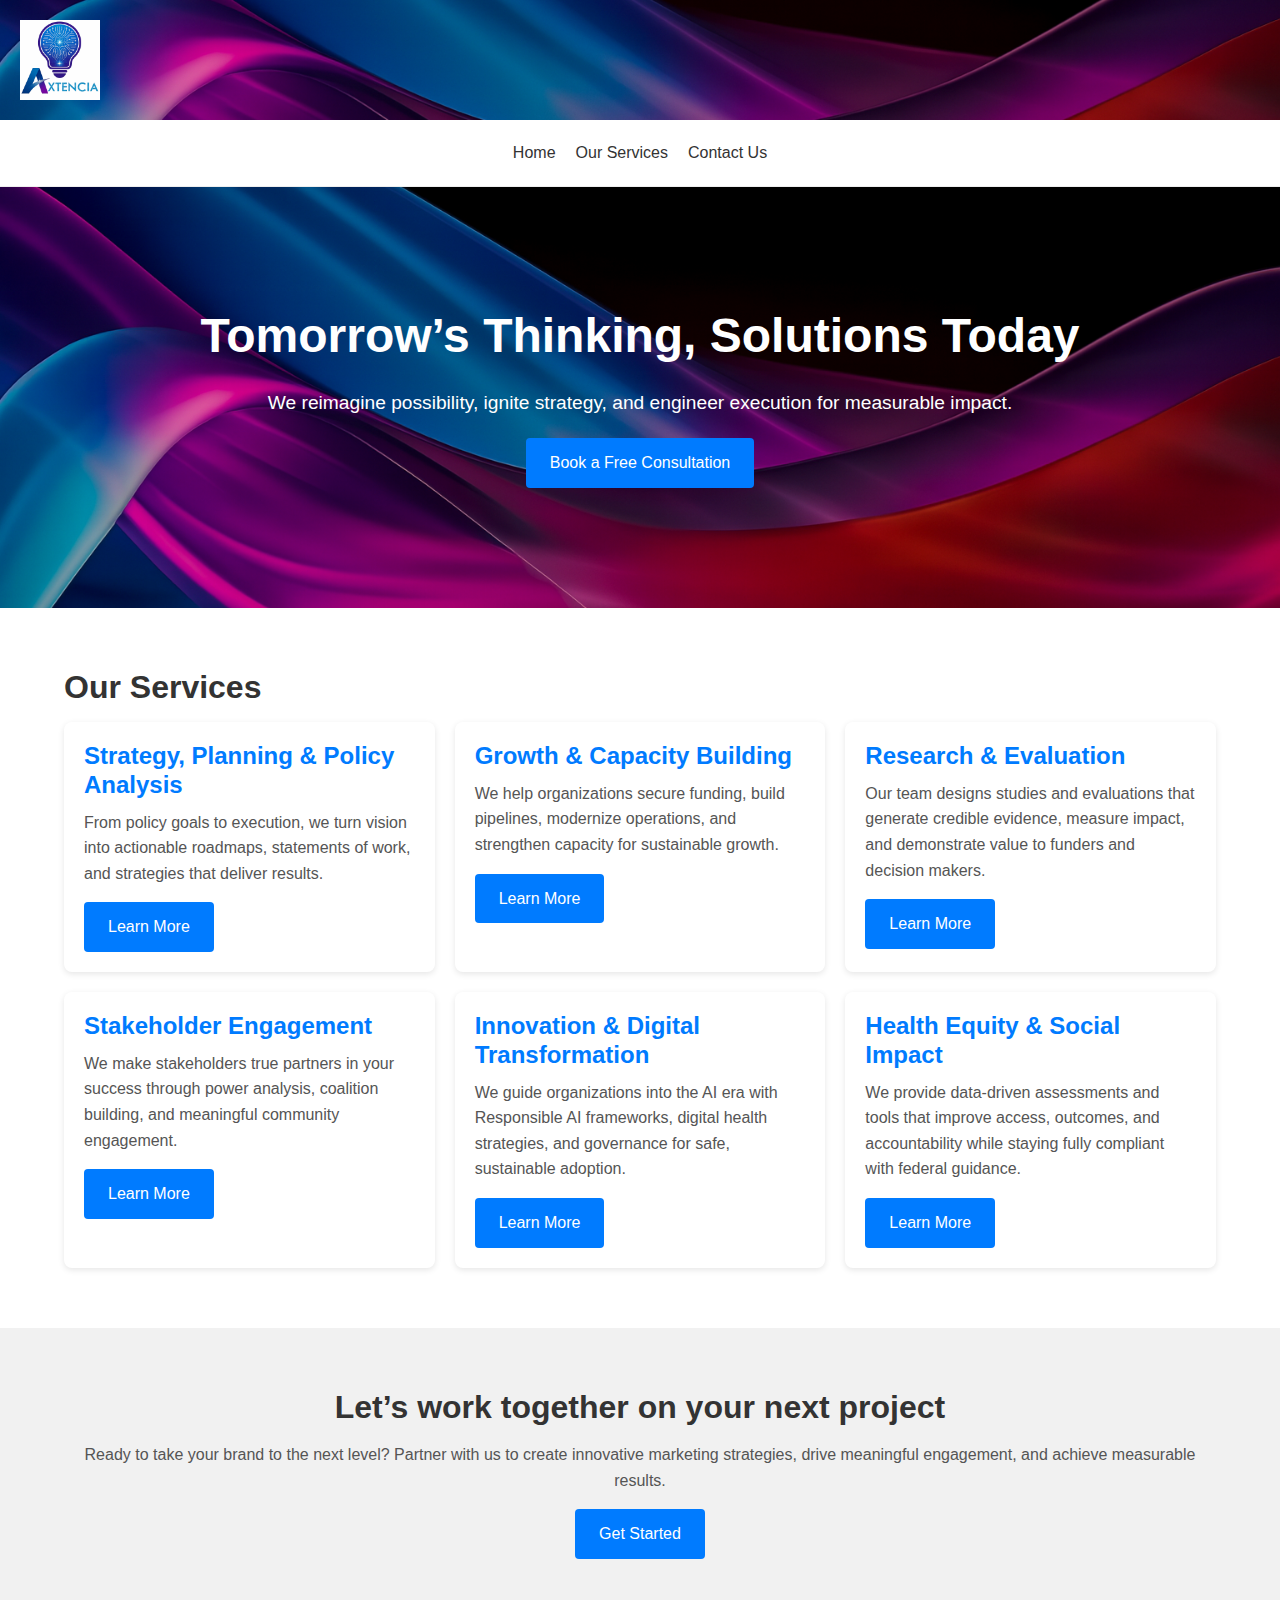
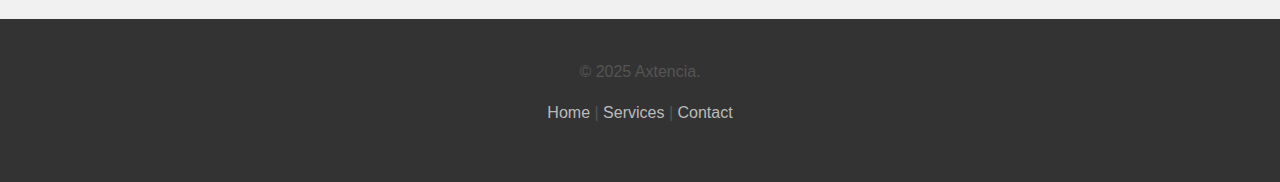
<file: index.html>
<!DOCTYPE html>
<html lang="en">
<head>
  <meta charset="UTF-8">
  <meta name="viewport" content="width=device-width, initial-scale=1.0">
  <title>Axtencia – Home</title>
  <link rel="stylesheet" href="style.css">
  <style>
    /* quick nav style inline for demo, best moved into style.css */
    header nav ul {
      list-style: none;
      display: flex;
      gap: 20px;
      justify-content: center;
      padding: 0;
      margin: 0;
    }
    header nav ul li a {
      text-decoration: none;
      color: #333;
      font-weight: 500;
    }
    header nav ul li a:hover {
      color: #007bff;
    }
  </style>
</head>
<body>
  <!-- Top Banner -->
  <div class="top-banner" style="
    background: url('Background-main.png') no-repeat center center;
    background-size: cover;
    height: 120px;
    display: flex;
    align-items: center;
    justify-content: flex-start;
    padding-left: 20px;
  ">
    <img src="Main-Logo-Axtencia.png" alt="Axtencia Logo" style="height: 80px;">
  </div>

  <!-- Header -->
  <header>
    <div class="container">
      <nav>
        <ul>
          <li><a href="index.html">Home</a></li>
          <li><a href="#services">Our Services</a></li>
          <li><a href="#contact">Contact Us</a></li>
        </ul>
      </nav>
    </div>
  </header>

  <!-- Hero -->
  <section class="hero" style="
    background: url('Background-main.png') no-repeat center center;
    background-size: cover;
    color: #fff;
    text-align: center;
    padding: 120px 20px;
  ">
    <div class="container">
      <h1>Tomorrow’s Thinking, Solutions Today</h1>
      <p style="color:#fff;">We reimagine possibility, ignite strategy, and engineer execution for measurable impact.</p>
      <a href="contact-form.html" class="btn">Book a Free Consultation</a>
    </div>
  </section>

  <!-- Services -->
  <section id="services">
    <div class="container">
      <h2>Our Services</h2>
      <div class="card-grid">
        <div class="card">
          <h3>Strategy, Planning & Policy Analysis</h3>
          <p>From policy goals to execution, we turn vision into actionable roadmaps, statements of work, and strategies that deliver results.</p>
          <a href="service1.html" class="btn">Learn More</a>
        </div>
        <div class="card">
          <h3>Growth & Capacity Building</h3>
          <p>We help organizations secure funding, build pipelines, modernize operations, and strengthen capacity for sustainable growth.</p>
          <a href="service2.html" class="btn">Learn More</a>
        </div>
        <div class="card">
          <h3>Research & Evaluation</h3>
          <p>Our team designs studies and evaluations that generate credible evidence, measure impact, and demonstrate value to funders and decision makers.</p>
          <a href="service3.html" class="btn">Learn More</a>
        </div>
        <div class="card">
          <h3>Stakeholder Engagement</h3>
          <p>We make stakeholders true partners in your success through power analysis, coalition building, and meaningful community engagement.</p>
          <a href="service4.html" class="btn">Learn More</a>
        </div>
        <div class="card">
          <h3>Innovation & Digital Transformation</h3>
          <p>We guide organizations into the AI era with Responsible AI frameworks, digital health strategies, and governance for safe, sustainable adoption.</p>
          <a href="service5.html" class="btn">Learn More</a>
        </div>
        <div class="card">
          <h3>Health Equity & Social Impact</h3>
          <p>We provide data-driven assessments and tools that improve access, outcomes, and accountability while staying fully compliant with federal guidance.</p>
          <a href="service6.html" class="btn">Learn More</a>
        </div>
      </div>
    </div>
  </section>

  <!-- Contact / CTA -->
  <section id="contact">
    <div class="container" style="text-align:center;">
      <h2>Let’s work together on your next project</h2>
      <p>Ready to take your brand to the next level? Partner with us to create innovative marketing strategies, drive meaningful engagement, and achieve measurable results.</p>
      <a href="contact-form.html" class="btn">Get Started</a>
    </div>
  </section>

  <!-- Footer -->
  <footer>
    <div class="container">
      <p>© 2025 Axtencia.</p>
      <p>
        <a href="index.html">Home</a> | 
        <a href="#services">Services</a> | 
        <a href="#contact">Contact</a>
      </p>
    </div>
  </footer>
</body>
</html>
</file>
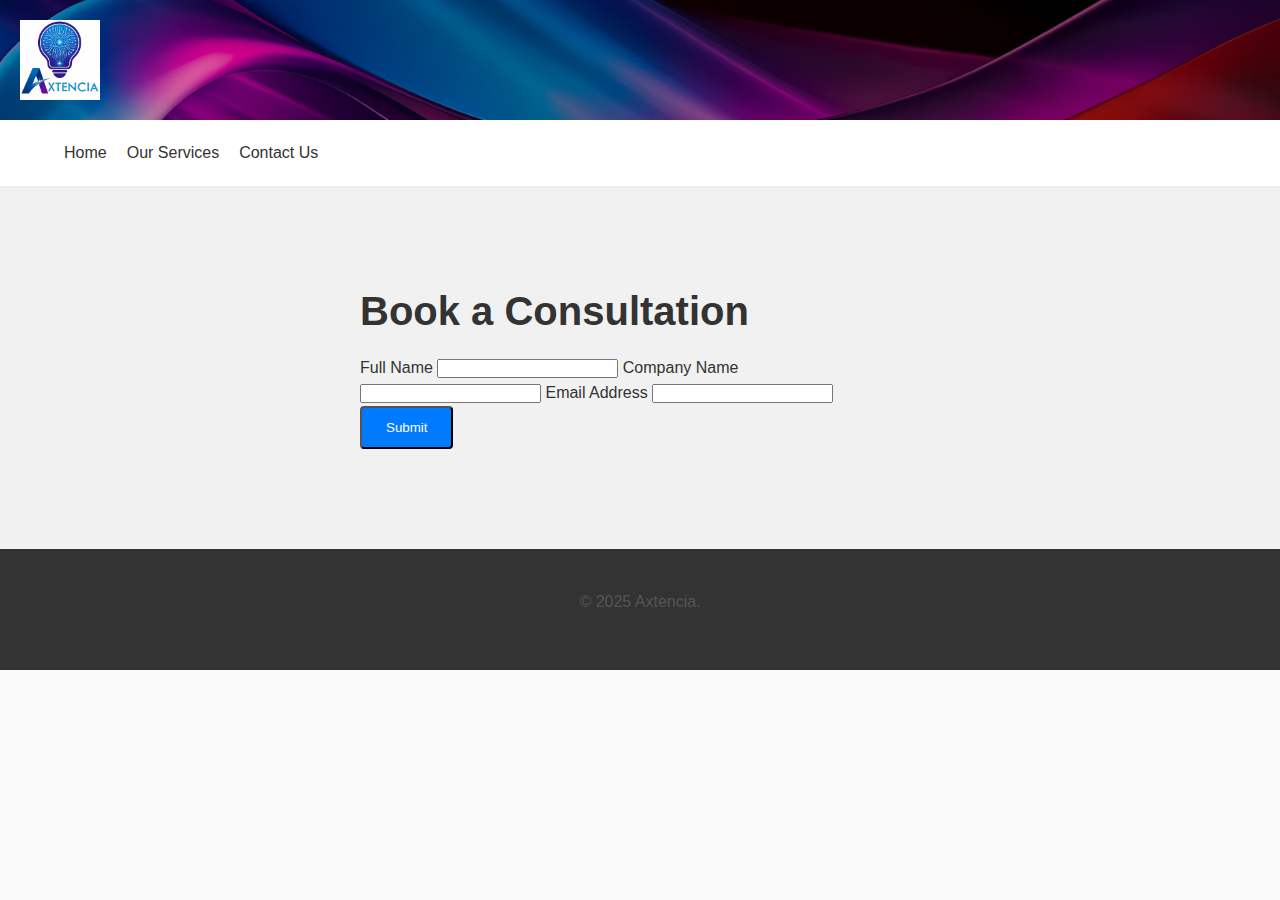
<file: contact-form.html>
<!DOCTYPE html> 
<html lang="en">
<head>
  <meta charset="UTF-8">
  <meta name="viewport" content="width=device-width, initial-scale=1.0">
  <title>Contact – Axtencia</title>
  <link rel="stylesheet" href="style.css">
</head>
<body>
  <!-- Top Banner -->
  <div class="top-banner" style="
    background: url('Background-main.png') no-repeat center center;
    background-size: cover;
    height: 120px;
    display: flex;
    align-items: center;
    justify-content: flex-start;
    padding-left: 20px;
  ">
    <img src="Main-Logo-Axtencia.png" alt="Axtencia Logo" style="height: 80px;">
  </div>

  <!-- Header -->
  <header>
    <div class="container">
      <nav>
        <ul>
          <li><a href="index.html">Home</a></li>
          <li><a href="index.html#services">Our Services</a></li>
          <li><a href="index.html#contact">Contact Us</a></li>
        </ul>
      </nav>
    </div>
  </header>

  <!-- Contact Form -->
  <section>
    <div class="container" style="max-width:600px; margin:auto; padding:40px 20px;">
      <h1>Book a Consultation</h1>
      
      <form id="contactForm">
        <label for="name">Full Name</label>
        <input type="text" id="name" name="name" required>

        <label for="company">Company Name</label>
        <input type="text" id="company" name="company">

        <label for="email">Email Address</label>
        <input type="email" id="email" name="email" required>

        <button type="submit" class="btn">Submit</button>
      </form>
    </div>
  </section>

  <!-- Footer -->
  <footer>
    <div class="container">
      <p>© 2025 Axtencia.</p>
    </div>
  </footer>

  <!-- Google Sheets Integration Script -->
  <script>
    const form = document.getElementById('contactForm');
    form.addEventListener('submit', e => {
      e.preventDefault();

      const data = {
        name: form.name.value,
        company: form.company.value,
        email: form.email.value
      };

      fetch("https://script.google.com/macros/s/AKfycbxQbFPuqzXKj8U6x90suhm-ARlRbhBMGfq39oQb-Tg0FV54VTrbqTq3VkN1KzVapW9Q/exec", {
        method: "POST",
        body: JSON.stringify(data),
        headers: {
          "Content-Type": "text/plain"  // use text/plain for Apps Script
        }
      })
      .then(res => res.json())
      .then(response => {
        console.log(response);
        alert("✅ Thank you! Your submission has been saved.");
        form.reset();
      })
      .catch(error => {
        console.error(error);
        alert("❌ Error: " + error.message);
      });
    });
  </script>
</body>
</html>
</file>
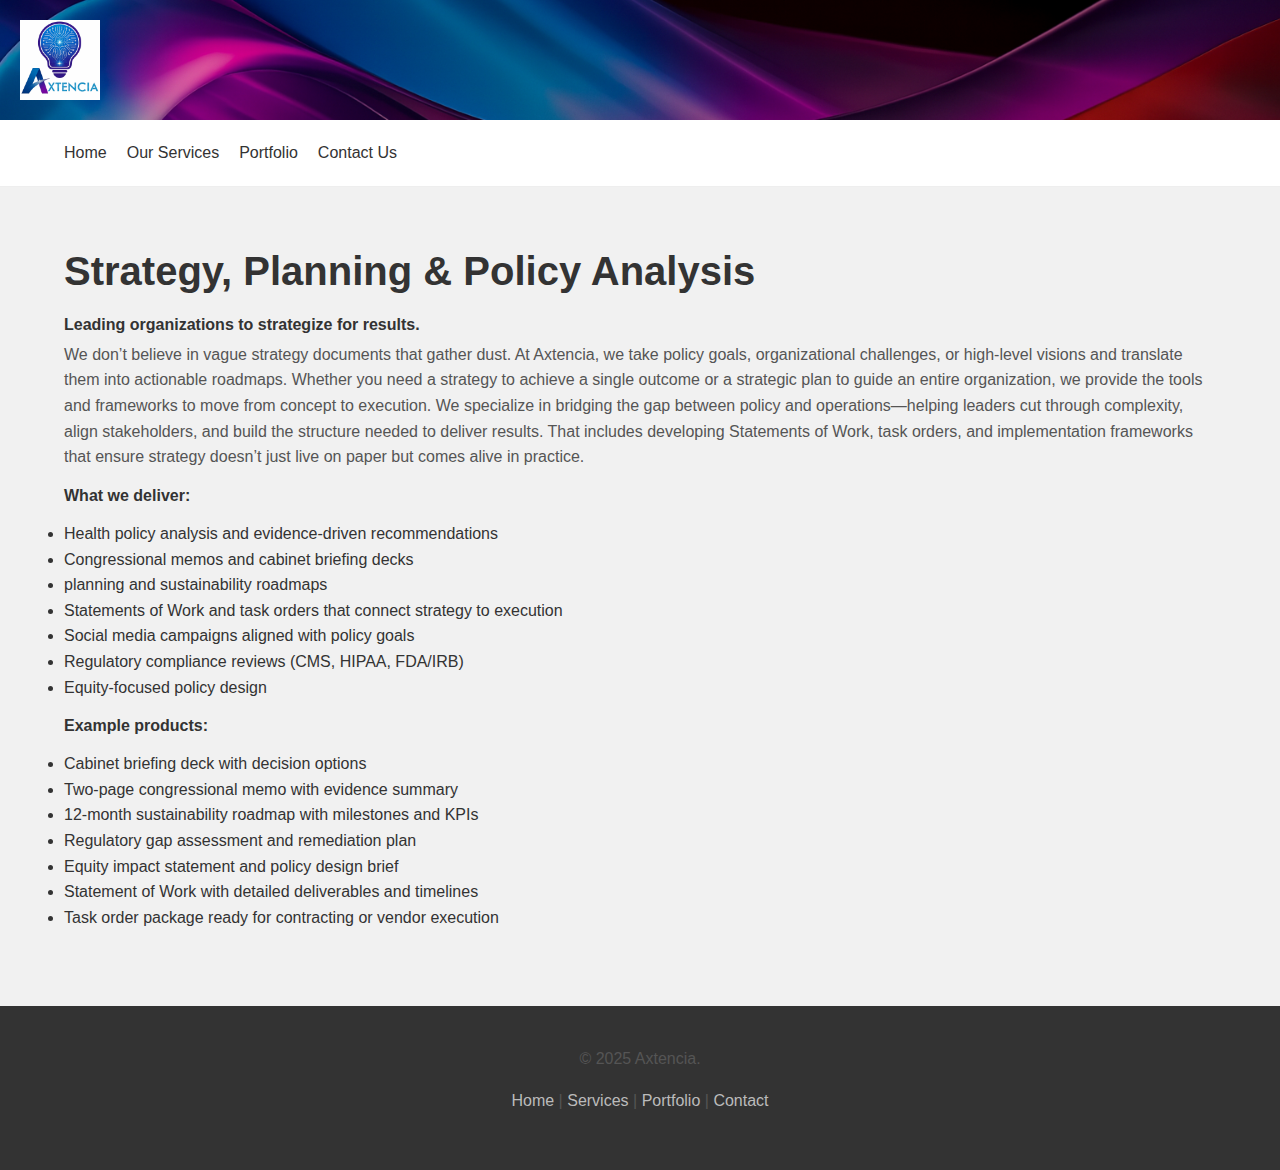
<file: service1.html>
<!DOCTYPE html>
<html lang="en">
<head>
  <meta charset="UTF-8">
  <meta name="viewport" content="width=device-width, initial-scale=1.0">
  <title>Strategy, Planning & Policy – Axtencia</title>
  <link rel="stylesheet" href="style.css">
</head>
<body>
  <!-- Top Banner -->
  <div class="top-banner" style="
    background: url('Background-main.png') no-repeat center center;
    background-size: cover;
    height: 120px;
    display: flex;
    align-items: center;
    justify-content: flex-start;
    padding-left: 20px;
  ">
    <img src="Main-Logo-Axtencia.png" alt="Axtencia Logo" style="height: 80px;">
  </div>

  <!-- Header -->
  <header>
    <div class="container">
      <nav>
        <ul>
          <li><a href="index.html">Home</a></li>
          <li><a href="index.html#services">Our Services</a></li>
          <li><a href="index.html#portfolio">Portfolio</a></li>
          <li><a href="index.html#contact">Contact Us</a></li>
        </ul>
      </nav>
    </div>
  </header>

  <!-- Service Content -->
  <section>
    <div class="container">
      <h1>Strategy, Planning & Policy Analysis</h1>
      <h4> Leading organizations to strategize for results.</h4>
      <p>
        We don’t believe in vague strategy documents that gather dust. At Axtencia, we take policy goals, organizational challenges, or high-level visions and translate them into actionable roadmaps. Whether you need a strategy to achieve a single outcome or a strategic plan to guide an entire organization, we provide the tools and frameworks to move from concept to execution.
      We specialize in bridging the gap between policy and operations—helping leaders cut through complexity, align stakeholders, and build the structure needed to deliver results. That includes developing Statements of Work, task orders, and implementation frameworks that ensure strategy doesn’t just live on paper but comes alive in practice.
      </p>
      
    <h4> What we deliver:</h4>
      <p>
        
        <li>Health policy analysis and evidence-driven recommendations</li>
        
        <li>Congressional memos and cabinet briefing decks</li>
        
        <li>planning and sustainability roadmaps</li>
        
        <li>Statements of Work and task orders that connect strategy to execution</li>
        
        <li>Social media campaigns aligned with policy goals</li>
        
        <li>Regulatory compliance reviews (CMS, HIPAA, FDA/IRB)</li>
        
        <li>Equity-focused policy design</li>
        
        </p>
    <h4>Example products:</h4>
        <p>
        <li>Cabinet briefing deck with decision options</li>
        <li>Two-page congressional memo with evidence summary</li>
        <li>12-month sustainability roadmap with milestones and KPIs</li>
        <li>Regulatory gap assessment and remediation plan</li>
        <li>Equity impact statement and policy design brief</li>
        <li>Statement of Work with detailed deliverables and timelines</li>
        <li>Task order package ready for contracting or vendor execution</li>
      
      </p>
     
    </div>
  </section>

  <!-- Footer -->
  <footer>
    <div class="container">
      <p>© 2025 Axtencia. </p>
      <p>
        <a href="index.html">Home</a> | 
        <a href="index.html#services">Services</a> | 
        <a href="index.html#portfolio">Portfolio</a> | 
        <a href="index.html#contact">Contact</a>
      </p>
    </div>
  </footer>
</body>
</html>
</file>
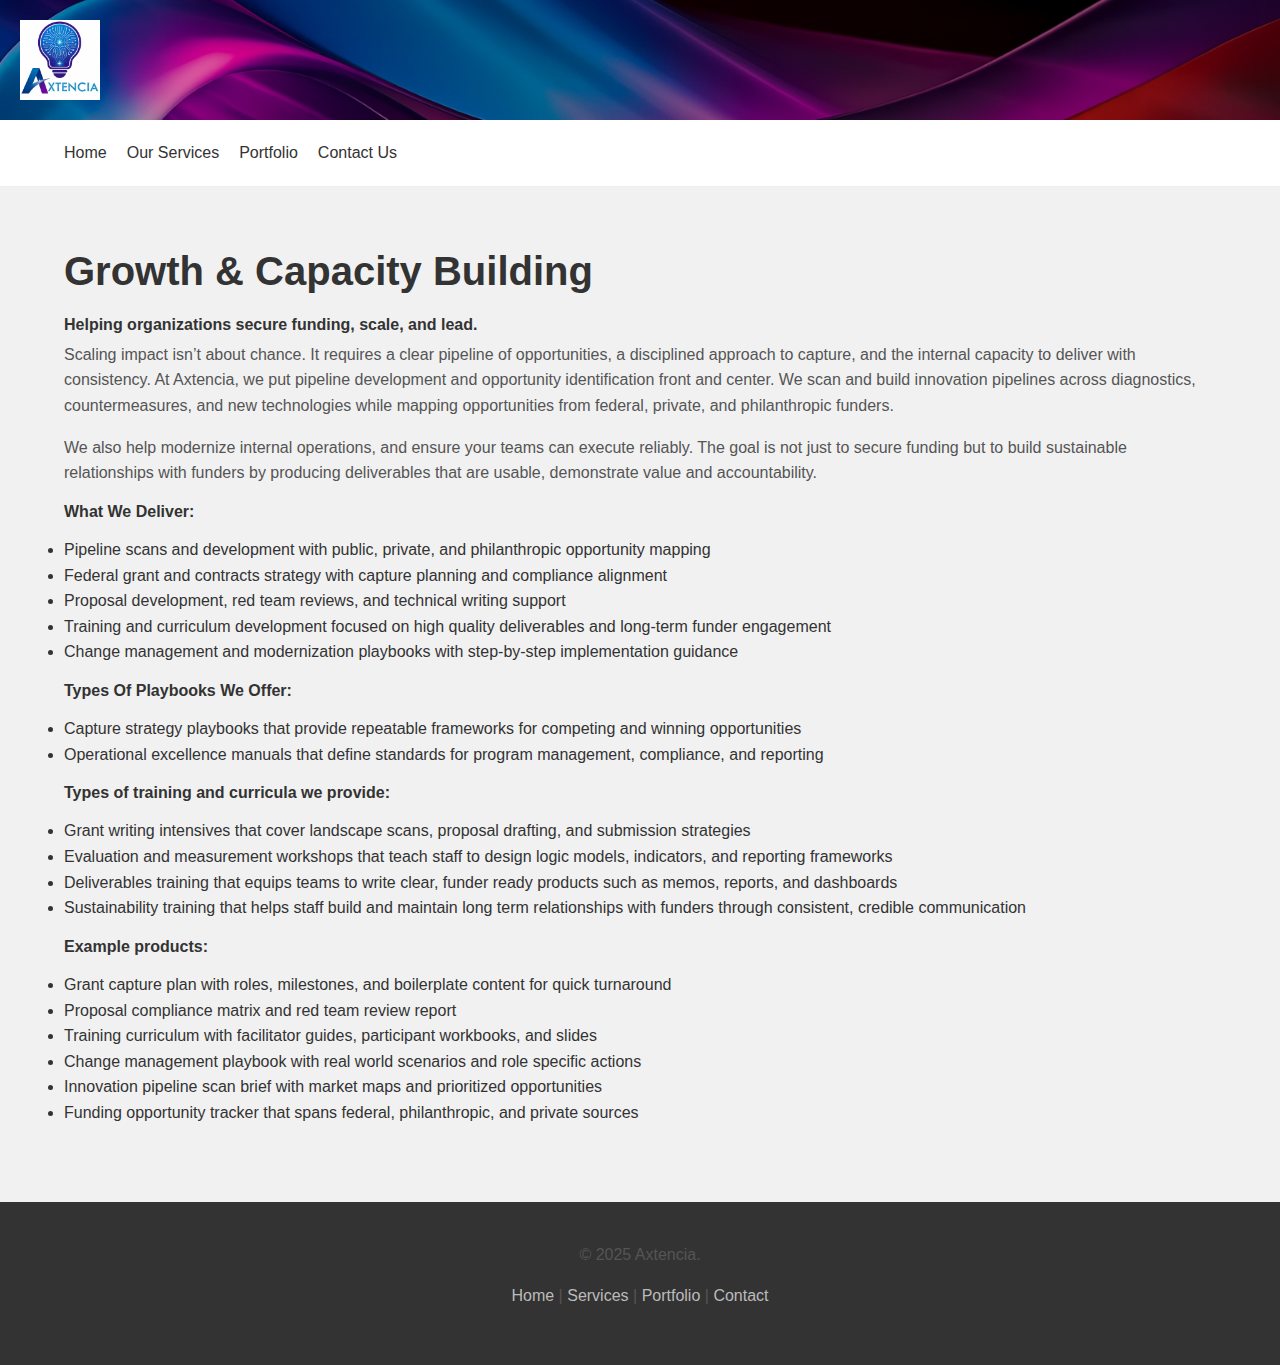
<file: service2.html>
<!DOCTYPE html>
<html lang="en">
<head>
  <meta charset="UTF-8">
  <meta name="viewport" content="width=device-width, initial-scale=1.0">
  <title>Growth & Capacity Building – Axtencia</title>
  <link rel="stylesheet" href="style.css">
</head>
<body>
  <!-- Top Banner -->
  <div class="top-banner" style="
    background: url('Background-main.png') no-repeat center center;
    background-size: cover;
    height: 120px;
    display: flex;
    align-items: center;
    justify-content: flex-start;
    padding-left: 20px;
  ">
    <img src="Main-Logo-Axtencia.png" alt="Axtencia Logo" style="height: 80px;">
  </div>

  <!-- Header -->
  <header>
    <div class="container">
      <nav>
        <ul>
          <li><a href="index.html">Home</a></li>
          <li><a href="index.html#services">Our Services</a></li>
          <li><a href="index.html#portfolio">Portfolio</a></li>
          <li><a href="index.html#contact">Contact Us</a></li>
        </ul>
      </nav>
    </div>
  </header>

  <!-- Service Content -->
  <section>
    <div class="container">
      <h1>Growth & Capacity Building</h1>
      <h4>Helping organizations secure funding, scale, and lead.</h4>
      <p>
        
        Scaling impact isn’t about chance. It requires a 
        clear pipeline of opportunities, a disciplined 
        approach to capture, and the internal capacity to 
        deliver with consistency. At Axtencia, we put 
        pipeline development and opportunity 
        identification front and center. We scan and
         build innovation pipelines across diagnostics, 
         countermeasures, and new technologies while 
         mapping opportunities from federal, private, and 
         philanthropic funders.

      </p>
      <p>
       We also help modernize internal operations, and 
       ensure your teams can execute reliably. The goal 
       is not just to secure funding but to build 
       sustainable relationships with funders by producing
        deliverables that are usable, demonstrate value 
        and accountability.

      </p>
  <h4>What We Deliver:</h4>
          <p>
          <li>Pipeline scans and development with public, private, and philanthropic opportunity mapping</li>
          <li>Federal grant and contracts strategy with capture planning and compliance alignment
          </ls>
          <li>Proposal development, red team reviews, and technical writing support
          </ls>
          <li>Training and curriculum development focused on high quality deliverables and long-term funder engagement
          </ls>
          <li>Change management and modernization playbooks with step-by-step implementation guidance
          </li>
        </p>
<h4>Types Of Playbooks We Offer:</h4>
   <p>
  <li>Capture strategy playbooks that provide repeatable frameworks for competing and winning opportunities</li>
  <li>Operational excellence manuals that define standards for program management, compliance, and reporting</li>

  </p>
  <h4>Types of training and curricula we provide:</h4>
  <p>
    <li>Grant writing intensives that cover landscape scans, proposal drafting, and submission strategies</li>
<li>Evaluation and measurement workshops that teach staff to design logic models, indicators, and reporting frameworks</li>
<li>Deliverables training that equips teams to write clear, funder ready products such as memos, reports, and dashboards</li>
<li>Sustainability training that helps staff build and maintain long term relationships with funders through consistent, credible communication</li>
</p>
<h4>Example products:</h4>
<p>
  <li>Grant capture plan with roles, milestones, and boilerplate content for quick turnaround</li>
<li>Proposal compliance matrix and red team review report</li>
<li>Training curriculum with facilitator guides, participant workbooks, and slides</li>
<li>Change management playbook with real world scenarios and role specific actions</li>
<li>Innovation pipeline scan brief with market maps and prioritized opportunities</li>
<li>Funding opportunity tracker that spans federal, philanthropic, and private sources</li>

</p>
      </p>
    </div>
  </section>

  <!-- Footer -->
  <footer>
    <div class="container">
      <p>© 2025 Axtencia.</p>
      <p>
        <a href="index.html">Home</a> | 
        <a href="index.html#services">Services</a> | 
        <a href="index.html#portfolio">Portfolio</a> | 
        <a href="index.html#contact">Contact</a>
      </p>
    </div>
  </footer>
</body>
</html>
</file>
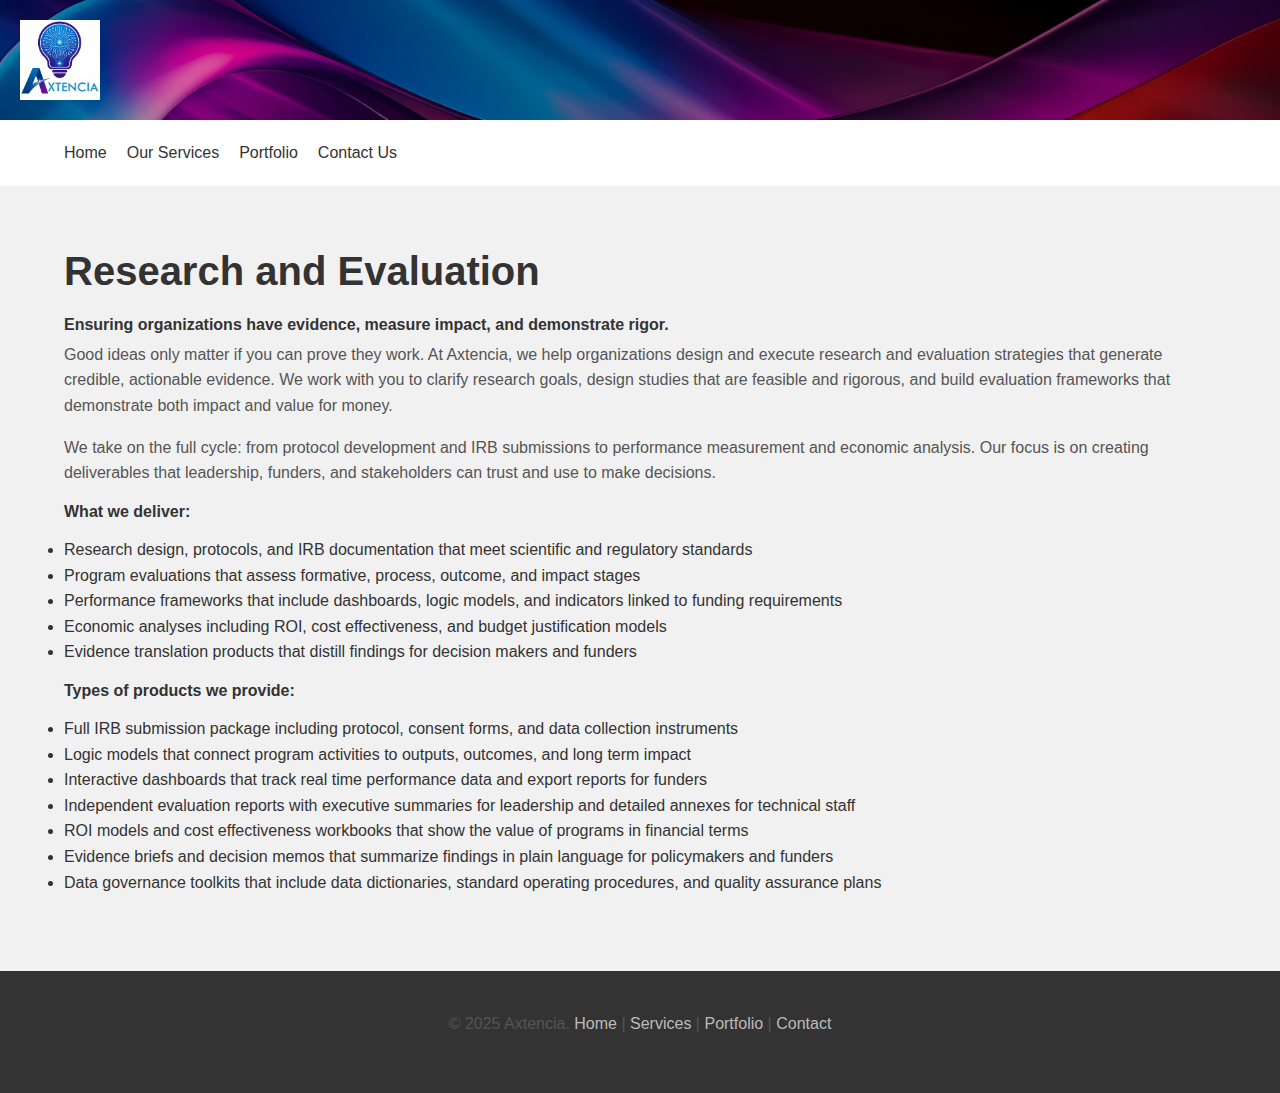
<file: service3.html>
<!DOCTYPE html>
<html lang="en">
<head>
  <meta charset="UTF-8">
  <meta name="viewport" content="width=device-width, initial-scale=1.0">
  <title>Research and Evaluation – Axtencia</title>
  <link rel="stylesheet" href="style.css">
</head>
<body>
  <!-- Top Banner -->
  <div class="top-banner" style="
    background: url('Background-main.png') no-repeat center center;
    background-size: cover;
    height: 120px;
    display: flex;
    align-items: center;
    justify-content: flex-start;
    padding-left: 20px;
  ">
    <img src="Main-Logo-Axtencia.png" alt="Axtencia Logo" style="height: 80px;">
  </div>

  <!-- Header -->
  <header>
    <div class="container">
      <nav>
        <ul>
          <li><a href="index.html">Home</a></li>
          <li><a href="index.html#services">Our Services</a></li>
          <li><a href="index.html#portfolio">Portfolio</a></li>
          <li><a href="index.html#contact">Contact Us</a></li>
        </ul>
      </nav>
    </div>
  </header>

  <!-- Service Content -->
  <section>
    <div class="container">
      <h1>Research and Evaluation</h1>
      <h4>
        Ensuring organizations have evidence, measure impact, and demonstrate rigor.
      </h4>
      <p>
       Good ideas only matter if you can prove they work. At Axtencia, we help organizations design and execute research and evaluation strategies that generate credible, actionable evidence. We work with you to clarify research goals, design studies that are feasible and rigorous, and build evaluation frameworks that demonstrate both impact and value for money.
      </p>
      <p>
        We take on the full cycle: from protocol development and IRB submissions to performance measurement and economic analysis. Our focus is on creating deliverables that leadership, funders, and stakeholders can trust and use to make decisions.
      </p>
      <h4>
        What we deliver:
      </h4>
      <p>
        <li>Research design, protocols, and IRB documentation that meet scientific and regulatory standards</li>
<li>Program evaluations that assess formative, process, outcome, and impact stages</li>
<li>Performance frameworks that include dashboards, logic models, and indicators linked to funding requirements</li>
<li>Economic analyses including ROI, cost effectiveness, and budget justification models</li>
<li>Evidence translation products that distill findings for decision makers and funders</li>

      </p>
      <h4>
       Types of products we provide: 
      </h4>
      <p>
       <li> Full IRB submission package including protocol, consent forms, and data collection instruments</li>
<li>Logic models that connect program activities to outputs, outcomes, and long term impact</li>
<li>Interactive dashboards that track real time performance data and export reports for funders</li>
<li>Independent evaluation reports with executive summaries for leadership and detailed annexes for technical staff</li>
<li>ROI models and cost effectiveness workbooks that show the value of programs in financial terms</li>
<li>Evidence briefs and decision memos that summarize findings in plain language for policymakers and funders</li>
<li>Data governance toolkits that include data dictionaries, standard operating procedures, and quality assurance plans</li>

      </p>
    </div>
  </section>

  <!-- Footer -->
  <footer>
    <div class="container">
      <p>© 2025 Axtencia. 
        <a href="index.html">Home</a> | 
        <a href="index.html#services">Services</a> | 
        <a href="index.html#portfolio">Portfolio</a> | 
        <a href="index.html#contact">Contact</a>
      </p>
    </div>
  </footer>
</body>
</html>
</file>
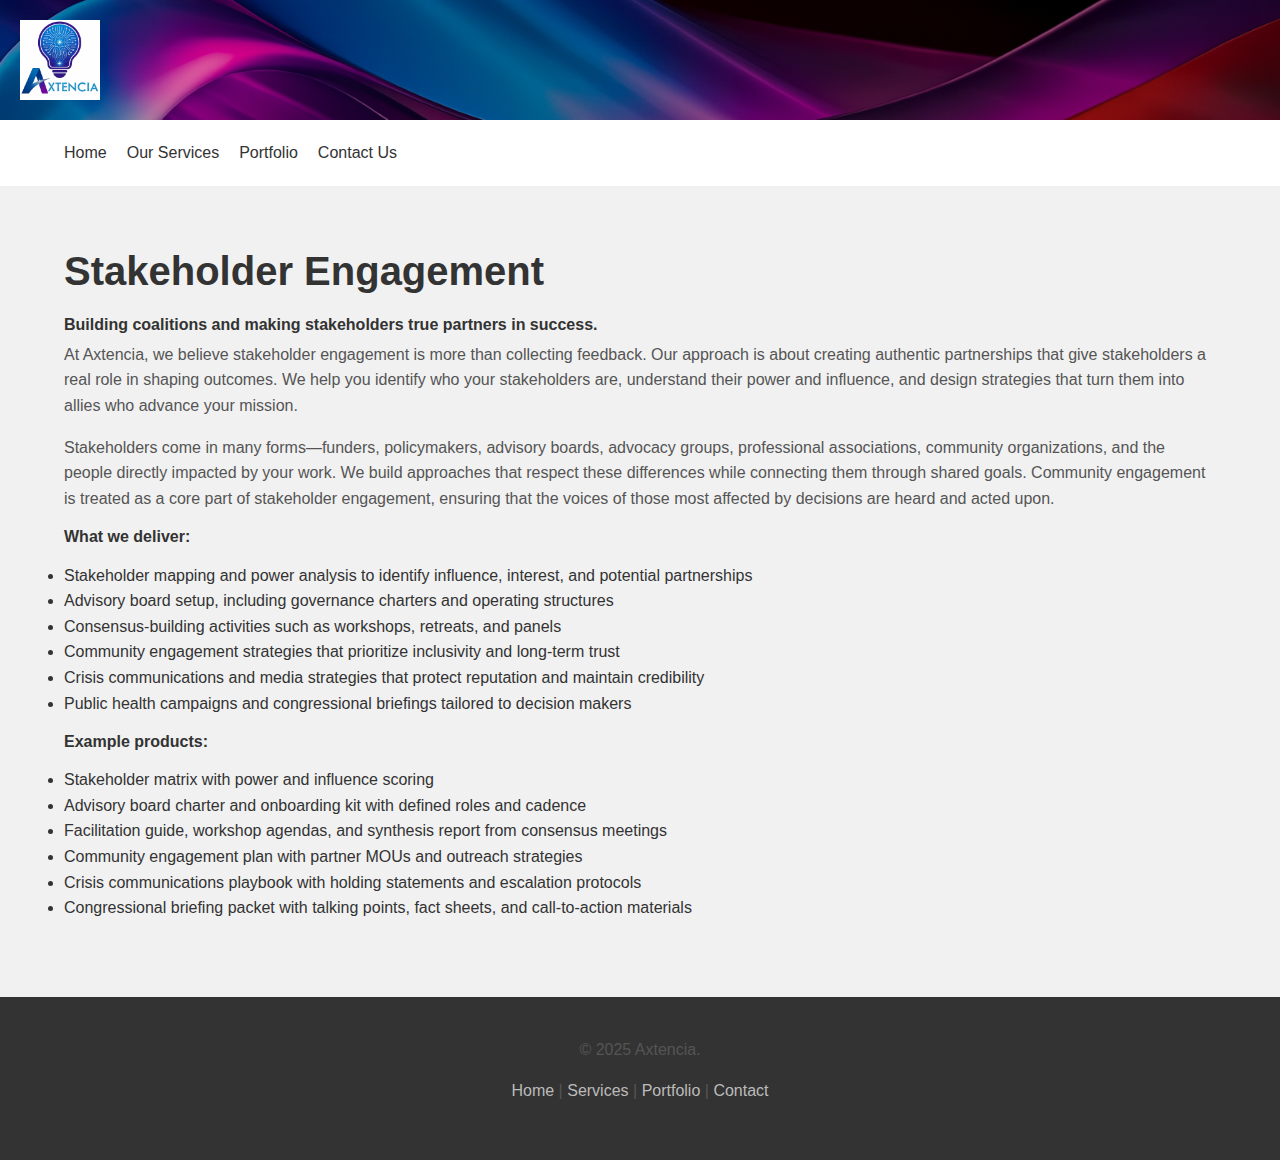
<file: service4.html>
<!DOCTYPE html>
<html lang="en">
<head>
  <meta charset="UTF-8">
  <meta name="viewport" content="width=device-width, initial-scale=1.0">
  <title>Stakeholder Engagement – Axtencia</title>
  <link rel="stylesheet" href="style.css">
</head>
<body>
  <!-- Top Banner -->
  <div class="top-banner" style="
    background: url('Background-main.png') no-repeat center center;
    background-size: cover;
    height: 120px;
    display: flex;
    align-items: center;
    justify-content: flex-start;
    padding-left: 20px;
  ">
    <img src="Main-Logo-Axtencia.png" alt="Axtencia Logo" style="height: 80px;">
  </div>

  <!-- Header -->
  <header>
    <div class="container">
      <nav>
        <ul>
          <li><a href="index.html">Home</a></li>
          <li><a href="index.html#services">Our Services</a></li>
          <li><a href="index.html#portfolio">Portfolio</a></li>
          <li><a href="index.html#contact">Contact Us</a></li>
        </ul>
      </nav>
    </div>
  </header>

  <!-- Service Content -->
  <section>
    <div class="container">
      <h1>Stakeholder Engagement</h1>
      <h4>
        Building coalitions and making stakeholders true partners in success.
      </h4>
      <p>
        At Axtencia, we believe stakeholder engagement is more than collecting feedback. Our approach is about creating authentic partnerships that give stakeholders a real role in shaping outcomes. We help you identify who your stakeholders are, understand their power and influence, and design strategies that turn them into allies who advance your mission.
      </p>
      <p>
        Stakeholders come in many forms—funders, policymakers, advisory boards, advocacy groups, professional associations, community organizations, and the people directly impacted by your work. We build approaches that respect these differences while connecting them through shared goals. Community engagement is treated as a core part of stakeholder engagement, ensuring that the voices of those most affected by decisions are heard and acted upon.
      </p>
      <h4>
        What we deliver:
      </h4>
      <p>
       <li> Stakeholder mapping and power analysis to identify influence, interest, and potential partnerships</li>
<li>Advisory board setup, including governance charters and operating structures</li>
<li>Consensus-building activities such as workshops, retreats, and panels</li>
<li>Community engagement strategies that prioritize inclusivity and long-term trust</li>
<li>Crisis communications and media strategies that protect reputation and maintain credibility</li>
<li>Public health campaigns and congressional briefings tailored to decision makers</li>

      </p>
      <h4>
        Example products:
      </h4>
      <p>
       <li> Stakeholder matrix with power and influence scoring</li>
<li>Advisory board charter and onboarding kit with defined roles and cadence</li>
<li>Facilitation guide, workshop agendas, and synthesis report from consensus meetings</li>
<li>Community engagement plan with partner MOUs and outreach strategies</li>
<li>Crisis communications playbook with holding statements and escalation protocols</li>
<li>Congressional briefing packet with talking points, fact sheets, and call-to-action materials</li>

      </p>
    </div>
  </section>

  <!-- Footer -->
  <footer>
    <div class="container">
      <p>© 2025 Axtencia. </p>
      <p>
        <a href="index.html">Home</a> | 
        <a href="index.html#services">Services</a> | 
        <a href="index.html#portfolio">Portfolio</a> | 
        <a href="index.html#contact">Contact</a>
      </p>
    </div>
  </footer>
</body>
</html>
</file>
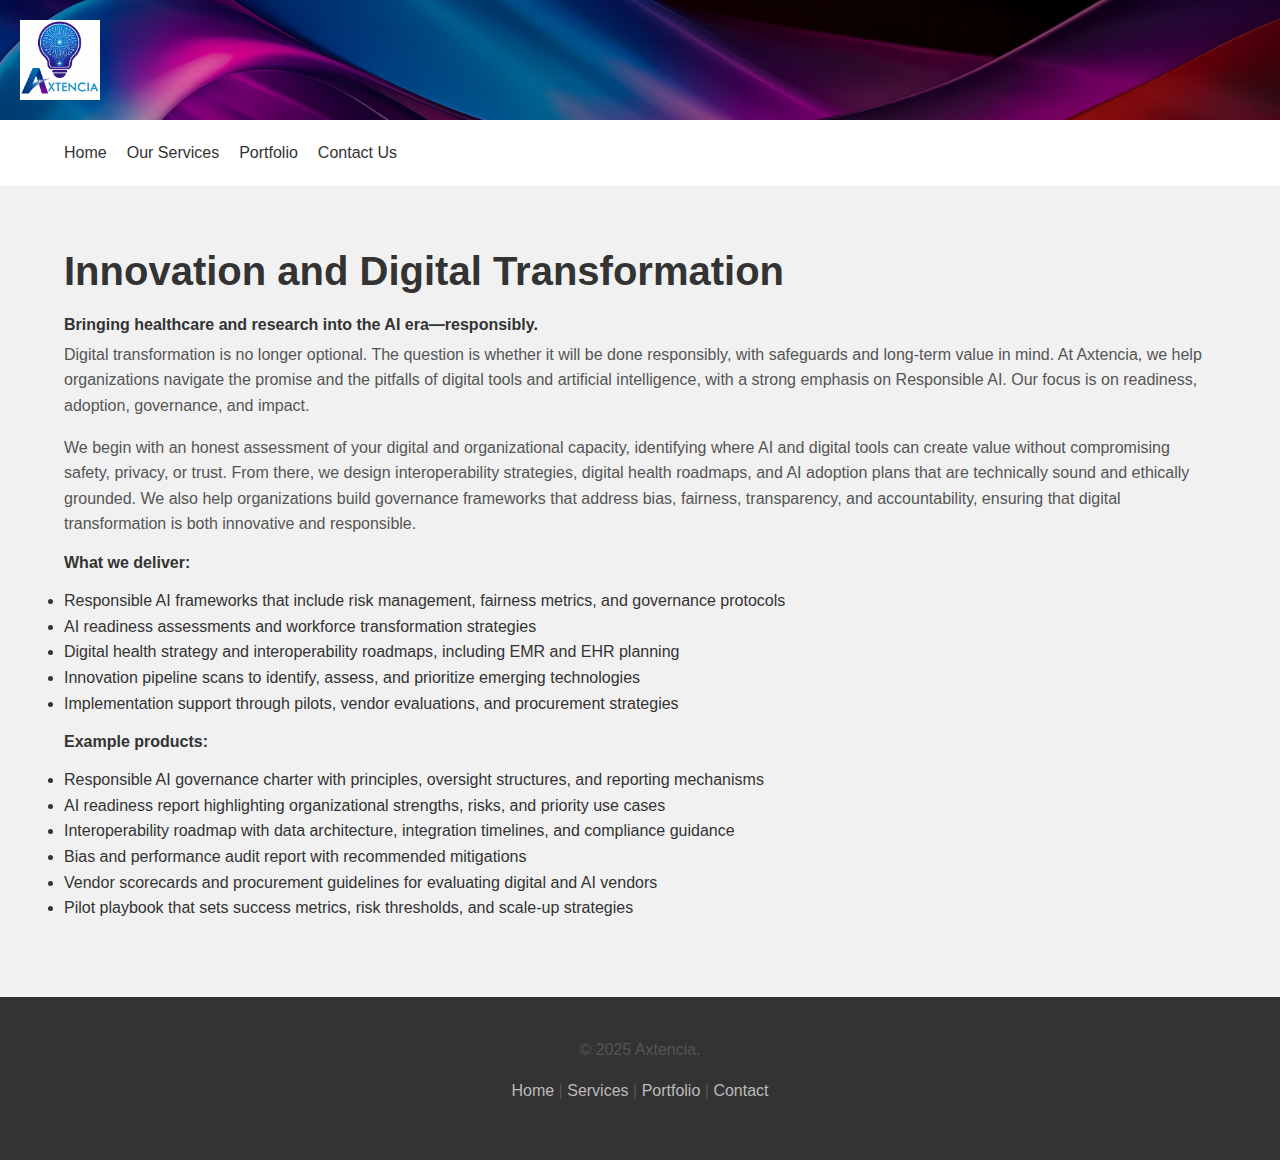
<file: service5.html>
<!DOCTYPE html>
<html lang="en">
<head>
  <meta charset="UTF-8">
  <meta name="viewport" content="width=device-width, initial-scale=1.0">
  <title>Innovation and Digital Transformation – Axtencia</title>
  <link rel="stylesheet" href="style.css">
</head>
<body>
  <!-- Top Banner -->
  <div class="top-banner" style="
    background: url('Background-main.png') no-repeat center center;
    background-size: cover;
    height: 120px;
    display: flex;
    align-items: center;
    justify-content: flex-start;
    padding-left: 20px;
  ">
    <img src="Main-Logo-Axtencia.png" alt="Axtencia Logo" style="height: 80px;">
  </div>

  <!-- Header -->
  <header>
    <div class="container">
      <nav>
        <ul>
          <li><a href="index.html">Home</a></li>
          <li><a href="index.html#services">Our Services</a></li>
          <li><a href="index.html#portfolio">Portfolio</a></li>
          <li><a href="index.html#contact">Contact Us</a></li>
        </ul>
      </nav>
    </div>
  </header>

  <!-- Service Content -->
  <section>
    <div class="container">
      <h1>Innovation and Digital Transformation</h1>
      <h4>
        Bringing healthcare and research into the AI era—responsibly.
      </h4>

      <p>
        Digital transformation is no longer optional. The question is whether it will be done responsibly, with safeguards and long-term value in mind. At Axtencia, we help organizations navigate the promise and the pitfalls of digital tools and artificial intelligence, with a strong emphasis on Responsible AI. Our focus is on readiness, adoption, governance, and impact.
      </p>
      <p>
        We begin with an honest assessment of your digital and organizational capacity, identifying where AI and digital tools can create value without compromising safety, privacy, or trust. From there, we design interoperability strategies, digital health roadmaps, and AI adoption plans that are technically sound and ethically grounded. We also help organizations build governance frameworks that address bias, fairness, transparency, and accountability, ensuring that digital transformation is both innovative and responsible. 
      </p>
      <h4>
        What we deliver:
      </h4>
      <p>
        <li>Responsible AI frameworks that include risk management, fairness metrics, and governance protocols</li>
<li>AI readiness assessments and workforce transformation strategies</li>
<li>Digital health strategy and interoperability roadmaps, including EMR and EHR planning</li>
<li>Innovation pipeline scans to identify, assess, and prioritize emerging technologies</li>
<li>Implementation support through pilots, vendor evaluations, and procurement strategies</li>

      </p>
      <h4>
        Example products:
      </h4>
      <p>
       <li> Responsible AI governance charter with principles, oversight structures, and reporting mechanisms</li>
<li>AI readiness report highlighting organizational strengths, risks, and priority use cases</li>
<li>Interoperability roadmap with data architecture, integration timelines, and compliance guidance</li>
<li>Bias and performance audit report with recommended mitigations</li>
<li>Vendor scorecards and procurement guidelines for evaluating digital and AI vendors</li>
<li>Pilot playbook that sets success metrics, risk thresholds, and scale-up strategies</li>

      </p>
    </div>
  </section>

  <!-- Footer -->
  <footer>
    <div class="container">
      <p>© 2025 Axtencia. </p>
      <p>
        <a href="index.html">Home</a> | 
        <a href="index.html#services">Services</a> | 
        <a href="index.html#portfolio">Portfolio</a> | 
        <a href="index.html#contact">Contact</a>
      </p>
    </div>
  </footer>
</body>
</html>
</file>
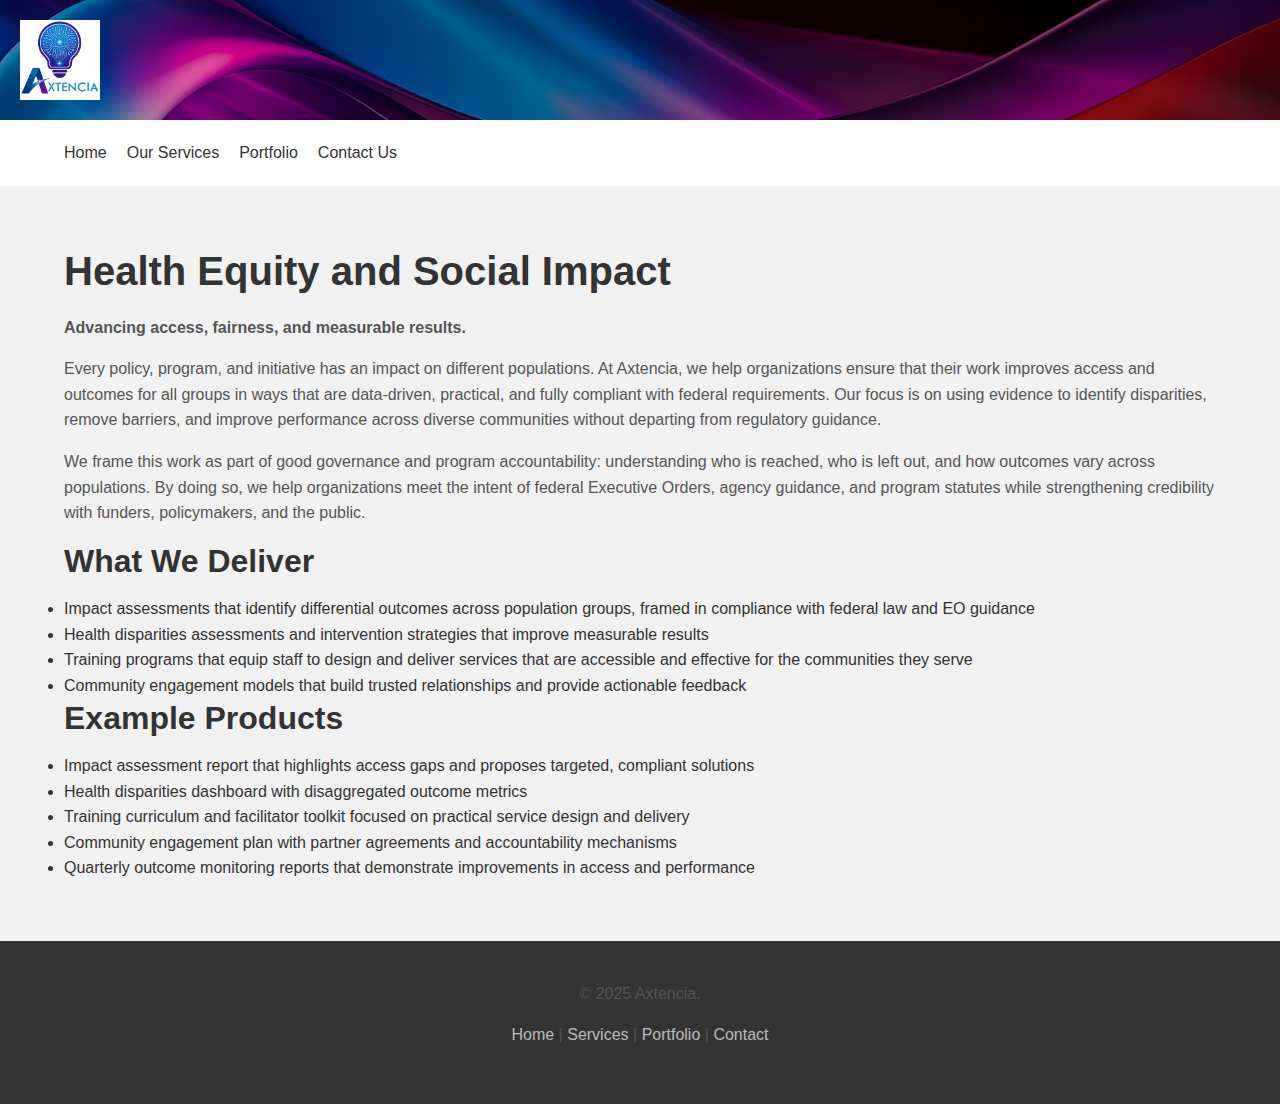
<file: service6.html>
<!DOCTYPE html>
<html lang="en">
<head>
  <meta charset="UTF-8">
  <meta name="viewport" content="width=device-width, initial-scale=1.0">
  <title>Health Equity and Social Impact – Axtencia</title>
  <link rel="stylesheet" href="style.css">
</head>
<body>
  <!-- Top Banner -->
  <div class="top-banner" style="
    background: url('Background-main.png') no-repeat center center;
    background-size: cover;
    height: 120px;
    display: flex;
    align-items: center;
    justify-content: flex-start;
    padding-left: 20px;
  ">
    <img src="Main-Logo-Axtencia.png" alt="Axtencia Logo" style="height: 80px;">
  </div>

  <!-- Header -->
  <header>
    <div class="container">
      <nav>
        <ul>
          <li><a href="index.html">Home</a></li>
          <li><a href="index.html#services">Our Services</a></li>
          <li><a href="index.html#portfolio">Portfolio</a></li>
          <li><a href="index.html#contact">Contact Us</a></li>
        </ul>
      </nav>
    </div>
  </header>

  <!-- Service Content -->
  <section>
    <div class="container">
      <h1>Health Equity and Social Impact</h1>
      <p><strong>Advancing access, fairness, and measurable results.</strong></p>
      <p>
        Every policy, program, and initiative has an impact on different populations. 
        At Axtencia, we help organizations ensure that their work improves access and outcomes 
        for all groups in ways that are data-driven, practical, and fully compliant with federal requirements. 
        Our focus is on using evidence to identify disparities, remove barriers, and improve performance 
        across diverse communities without departing from regulatory guidance.
      </p>
      <p>
        We frame this work as part of good governance and program accountability: understanding who is reached, 
        who is left out, and how outcomes vary across populations. By doing so, we help organizations meet the intent 
        of federal Executive Orders, agency guidance, and program statutes while strengthening credibility with funders, 
        policymakers, and the public.
      </p>

      <h2>What We Deliver</h2>
      <ul>
        <li>Impact assessments that identify differential outcomes across population groups, framed in compliance with federal law and EO guidance</li>
        <li>Health disparities assessments and intervention strategies that improve measurable results</li>
        <li>Training programs that equip staff to design and deliver services that are accessible and effective for the communities they serve</li>
        <li>Community engagement models that build trusted relationships and provide actionable feedback</li>
      </ul>

      <h2>Example Products</h2>
      <ul>
        <li>Impact assessment report that highlights access gaps and proposes targeted, compliant solutions</li>
        <li>Health disparities dashboard with disaggregated outcome metrics</li>
        <li>Training curriculum and facilitator toolkit focused on practical service design and delivery</li>
        <li>Community engagement plan with partner agreements and accountability mechanisms</li>
        <li>Quarterly outcome monitoring reports that demonstrate improvements in access and performance</li>
      </ul>
    </div>
  </section>

  <!-- Footer -->
  <footer>
    <div class="container">
      <p>© 2025 Axtencia.</p>
      <p>
        <a href="index.html">Home</a> | 
        <a href="index.html#services">Services</a> | 
        <a href="index.html#portfolio">Portfolio</a> | 
        <a href="index.html#contact">Contact</a>
      </p>
    </div>
  </footer>
</body>
</html>
</file>
<file: style.css>
/* ===== Reset ===== */
* {
  margin: 0;
  padding: 0;
  box-sizing: border-box;
}

html, body {
  font-family: "Helvetica Neue", Arial, sans-serif;
  font-size: 16px;
  color: #333;
  background-color: #f9f9f9;
  line-height: 1.6;
}


/* ===== Global ===== */
.container {
  width: 90%;
  max-width: 1200px;
  margin: 0 auto;
}

   ul {
      list-style-type: disc;
    }

.hero p {
  color: #fff;
}


h1, h2, h3, h4 {
  margin-bottom: 0.5em;
  font-weight: 700;
  line-height: 1.2;
}
h1 { font-size: 2.5rem; }
h2 { font-size: 2rem; }
h3 { font-size: 1.5rem; }
h4 { font-size: medium;}

p {
  margin-bottom: 1em;
  color: #555;
}

/* ===== Header ===== */
header {
  background: #fff;
  border-bottom: 1px solid #eee;
  padding: 20px 0;
  position: sticky;
  top: 0;
  z-index: 1000;
}

header .logo {
  font-size: 1.5rem;
  font-weight: bold;
  color: #007bff;
}

header nav ul {
  list-style: none;
  display: flex;
  gap: 20px;
}

header nav ul li a {
  text-decoration: none;
  color: #333;
  font-weight: 500;
}
header nav ul li a:hover {
  color: #007bff;
}

/* ===== Hero Section ===== */
.hero {
  background: linear-gradient(rgba(0,0,0,0.5), rgba(0,0,0,0.5)),
              url('/images/hero.jpg') center/cover no-repeat;
  color: #fff;
  text-align: center;
  padding: 100px 20px;
}
.hero h1 {
  font-size: 3rem;
}
.hero p {
  font-size: 1.2rem;
  margin-top: 10px;
}

/* ===== Sections ===== */
section {
  padding: 60px 0;
}
section:nth-child(even) {
  background-color: #fff;
}
section:nth-child(odd) {
  background-color: #f1f1f1;
}

/* ===== Service Cards ===== */
.card-grid {
  display: grid;
  grid-template-columns: repeat(auto-fit, minmax(280px, 1fr));
  gap: 20px;
}
.card {
  background: #fff;
  border-radius: 8px;
  box-shadow: 0 2px 6px rgba(0,0,0,0.1);
  padding: 20px;
  transition: transform 0.2s ease-in-out;
}
.card:hover {
  transform: translateY(-5px);
}
.card h3 {
  color: #007bff;
  margin-bottom: 10px;
}

/* ===== Buttons ===== */
.btn {
  display: inline-block;
  padding: 12px 24px;
  background: #007bff;
  color: #fff;
  text-decoration: none;
  border-radius: 4px;
  transition: background 0.2s ease-in-out;
}
.btn:hover {
  background: #0056b3;
}

/* ===== Testimonials ===== */
.testimonials {
  text-align: center;
}
.testimonial {
  max-width: 600px;
  margin: 20px auto;
  font-style: italic;
}
.testimonial-author {
  margin-top: 10px;
  font-weight: bold;
}

/* ===== Portfolio ===== */
.portfolio {
  display: grid;
  grid-template-columns: repeat(auto-fit, minmax(300px, 1fr));
  gap: 20px;
}
.portfolio-item {
  background: #fff;
  padding: 20px;
  border-radius: 8px;
  box-shadow: 0 2px 6px rgba(0,0,0,0.1);
}
.portfolio-item h4 {
  margin-top: 10px;
}

/* ===== Footer ===== */
footer {
  background: #333;
  color: #fff;
  padding: 40px 20px;
  text-align: center;
}
footer a {
  color: #bbb;
  text-decoration: none;
}
footer a:hover {
  color: #fff;
}

/* ===== Responsive ===== */
@media (max-width: 768px) {
  header nav ul {
    flex-direction: column;
    gap: 10px;
  }
  .hero {
    padding: 60px 20px;
  }
  h1 {
    font-size: 2rem;
  }
}
</file>
